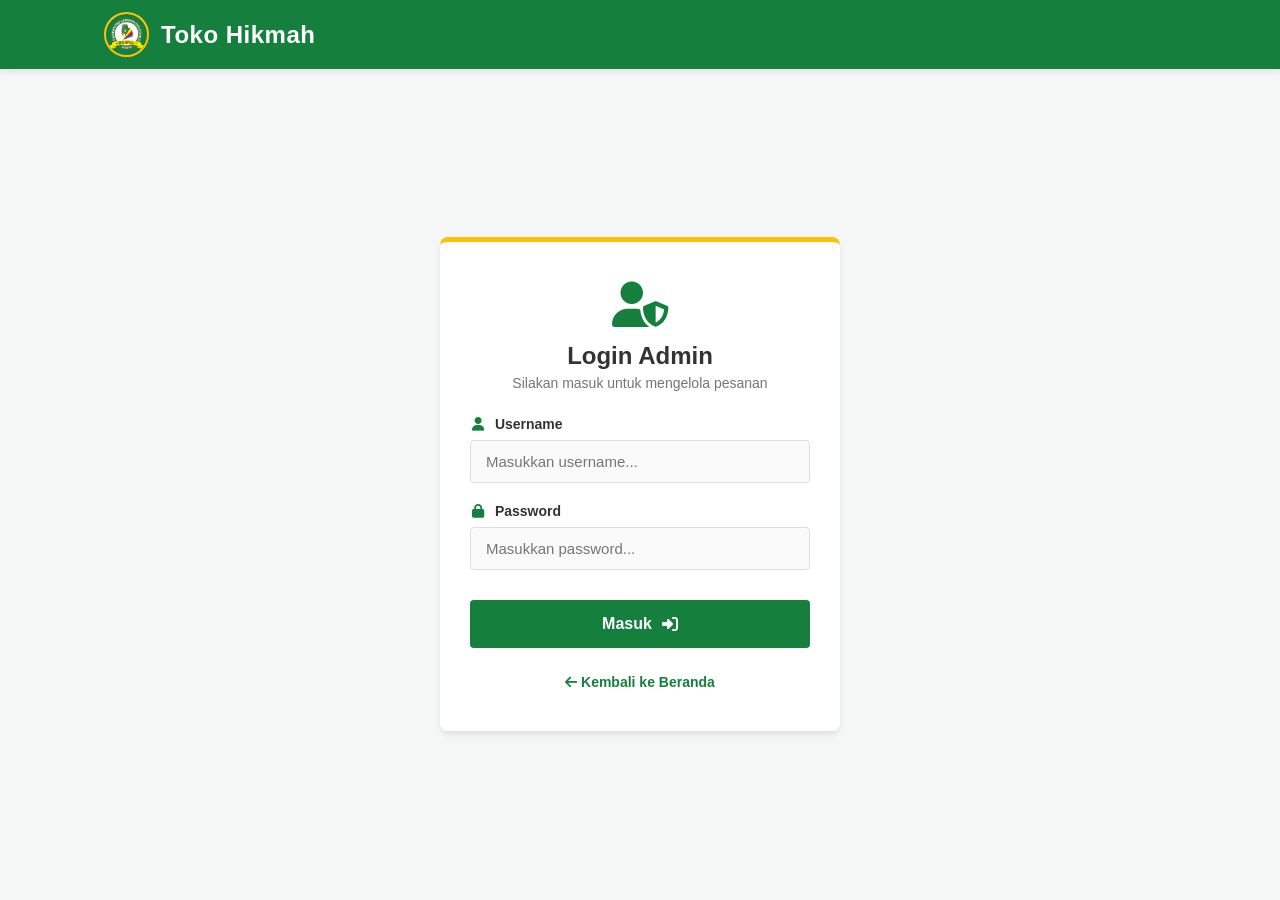
<file: admin.html>
<!DOCTYPE html>
<html lang="id">
<head>
    <meta charset="UTF-8">
    <meta name="viewport" content="width=device-width, initial-scale=1.0">
    <title>Dashboard Admin - Toko Hikmah</title>

    <link rel="stylesheet" href="css/style.css">
    <link rel="stylesheet" href="https://cdnjs.cloudflare.com/ajax/libs/font-awesome/6.5.1/css/all.min.css">
    <style>
        /* Tambahan CSS khusus untuk thumbnail gambar di tabel */
        .img-thumbnail {
            width: 50px;
            height: 50px;
            object-fit: cover;
            border-radius: 5px;
            border: 1px solid #ddd;
        }
    </style>
</head>
<body>

    <!-- Header Admin -->
    <header class="navbar">
        <div class="nav-container">
            <div class="logo">
                <a href="#" class="logo-link" onclick="kembaliKeMenu()">
                    <img src="images/logo.png" alt="Logo" class="nav-logo" onerror="this.src='https://images.unsplash.com/photo-1546069901-ba9599a7e63c?q=80&w=150&auto=format&fit=crop'">
                    <h2>Toko Hikmah <span class="checkout-title">| Admin Panel</span></h2>
                </a>
            </div>
            <div class="nav-icons">
                <button class="btn-logout-header" onclick="logout()">
                    <i class="fas fa-sign-out-alt"></i> Logout
                </button>
            </div>
        </div>
    </header>

    <div class="admin-wrapper">
        <!-- Menu Utama (Grid) -->
        <div class="dashboard-grid" id="menu-utama">
            <div class="dash-card" onclick="bukaMenu('kelola-produk')">
                <div class="dash-icon"><i class="fas fa-box-open"></i></div>
                <h3>Kelola Produk</h3>
                <p>Tambah, edit, atau hapus produk</p>
            </div>
            <div class="dash-card" onclick="bukaMenu('pesanan-masuk')">
                <div class="dash-icon"><i class="fas fa-shopping-bag"></i></div>
                <h3>Pesanan Masuk</h3>
                <p>Cek pesanan baru dari pelanggan</p>
            </div>
            <div class="dash-card" onclick="bukaMenu('data-pelanggan')">
                <div class="dash-icon"><i class="fas fa-users"></i></div>
                <h3>Data Pelanggan</h3>
                <p>Informasi kontak pembeli</p>
            </div>
            <div class="dash-card" onclick="bukaMenu('laporan-penjualan')">
                <div class="dash-icon"><i class="fas fa-chart-line"></i></div>
                <h3>Laporan</h3>
                <p>Ringkasan total pendapatan</p>
            </div>
        </div>

        <!-- Section: Kelola Produk -->
        <div id="kelola-produk" class="admin-content">
            <div class="header-section">
                <h2><i class="fas fa-box-open"></i> Kelola Produk</h2>
                <div class="action-buttons">
                    <button class="btn-kembali" onclick="kembaliKeMenu()"><i class="fas fa-arrow-left"></i> Kembali</button>
                    <button class="btn-tambah" onclick="tambahProduk()"><i class="fas fa-plus"></i> Tambah</button>
                </div>
            </div>
            <div class="table-responsive">
                <table class="admin-table">
                    <thead>
                        <tr>
                            <th>Gambar</th>
                            <th>Nama Produk</th>
                            <th>Harga</th>
                            <th>Stok</th>
                            <th>Aksi</th>
                        </tr>
                    </thead>
                    <tbody id="tabelProdukBody">
                        <!-- Data Produk akan di-render di sini -->
                    </tbody>
                </table>
            </div>
        </div>

        <!-- Section: Pesanan Masuk -->
        <div id="pesanan-masuk" class="admin-content">
            <div class="header-section">
                <h2><i class="fas fa-shopping-bag"></i> Pesanan Masuk</h2>
                <button class="btn-kembali" onclick="kembaliKeMenu()"><i class="fas fa-arrow-left"></i> Kembali</button>
            </div>
            <div class="table-responsive">
                <table class="admin-table">
                    <thead>
                        <tr>
                            <th>Pelanggan</th>
                            <th>Alamat</th>
                            <th>Total Belanja</th>
                            <th>Status</th>
                            <th>Aksi</th>
                        </tr>
                    </thead>
                    <tbody id="tabelPesanan">
                        <!-- Data Pesanan dari LocalStorage -->
                    </tbody>
                </table>
            </div>
        </div>

        <!-- Section: Data Pelanggan -->
        <div id="data-pelanggan" class="admin-content">
            <div class="header-section">
                <h2><i class="fas fa-users"></i> Data Pelanggan</h2>
                <button class="btn-kembali" onclick="kembaliKeMenu()"><i class="fas fa-arrow-left"></i> Kembali</button>
            </div>
            <div class="table-responsive">
                <table class="admin-table">
                    <thead>
                        <tr>
                            <th>Nama Lengkap</th>
                            <th>No. WhatsApp</th>
                            <th>Alamat Lengkap</th>
                        </tr>
                    </thead>
                    <tbody id="tabelPelanggan">
                        <!-- Data Pelanggan dari LocalStorage -->
                    </tbody>
                </table>
            </div>
        </div>

        <!-- Section: Laporan Penjualan -->
        <div id="laporan-penjualan" class="admin-content">
            <div class="header-section">
                <h2><i class="fas fa-chart-line"></i> Laporan Penjualan</h2>
                <button class="btn-kembali" onclick="kembaliKeMenu()"><i class="fas fa-arrow-left"></i> Kembali</button>
            </div>
            <div class="revenue-box">
                <div class="revenue-icon"><i class="fas fa-wallet"></i></div>
                <div class="revenue-info">
                    <h3>Total Pendapatan Terakhir</h3>
                    <h2 id="totalPendapatan">Rp 0</h2>
                </div>
            </div>
            <p class="text-muted text-center"><i class="fas fa-info-circle"></i> Data ini adalah simulasi dari pesanan terakhir di perangkat ini.</p>
        </div>

        <!-- Modal Popup untuk Tambah/Edit Produk -->
        <div id="modalProduk" class="modal">
            <div class="modal-content">
                <div class="modal-header">
                    <h3 id="modalTitle">Tambah Produk</h3>
                    <span class="close-modal" onclick="tutupModal()">&times;</span>
                </div>
                <form id="formProduk">
                    <input type="hidden" id="produkId">
                    
                    <!-- Form Input Gambar Baru -->
                    <div class="form-group">
                        <label>Gambar Produk</label>
                        <input type="file" id="gambarProduk" accept="image/*" style="background: none; border: none; padding: 0;">
                        <!-- Hidden input untuk menyimpan format Base64 dari gambar -->
                        <input type="hidden" id="gambarBase64">
                        
                        <!-- Tempat Preview Gambar -->
                        <div id="previewContainer" style="margin-top: 10px; display: none; text-align: center;">
                            <img id="previewGambar" src="" alt="Preview" style="max-width: 100%; max-height: 150px; border-radius: 8px; border: 1px solid #ddd;">
                        </div>
                    </div>

                    <div class="form-group">
                        <label>Nama Produk</label>
                        <input type="text" id="namaProduk" placeholder="Contoh: Bolu Cukke" required>
                    </div>
                    <div class="form-group">
                        <label>Harga (Rp)</label>
                        <input type="number" id="hargaProduk" placeholder="Contoh: 13000" required>
                    </div>
                    <div class="form-group">
                        <label>Stok</label>
                        <select id="stokProduk" required>
                            <option value="Tersedia">Tersedia</option>
                            <option value="Habis">Habis</option>
                        </select>
                    </div>
                    <button type="submit" class="btn-pesan" style="margin-top: 10px;">Simpan Produk</button>
                </form>
            </div>
        </div>

    </div>

<script>
    // ==========================================
    // 1. PENGECEKAN LOGIN & LOGOUT
    // ==========================================
    if(localStorage.getItem("adminLogin") !== "true"){
        window.location.href = "login.html";
    }

    function logout(){
        let confirmLogout = confirm("Apakah Anda yakin ingin keluar?");
        if(confirmLogout) {
            localStorage.removeItem("adminLogin");
            window.location.href = "login.html";
        }
    }

    // ==========================================
    // 2. NAVIGASI MENU DASHBOARD (SPA)
    // ==========================================
    function bukaMenu(idMenu) {
        document.getElementById('menu-utama').style.display = 'none';
        
        let contents = document.querySelectorAll('.admin-content');
        contents.forEach(content => {
            content.style.display = 'none';
        });

        let selectedMenu = document.getElementById(idMenu);
        selectedMenu.style.display = 'block';
        selectedMenu.style.animation = 'fadeIn 0.3s ease';

        if (idMenu === 'pesanan-masuk' || idMenu === 'data-pelanggan' || idMenu === 'laporan-penjualan') {
            loadDataDariLocalStorage();
        }
    }

    function kembaliKeMenu() {
        let contents = document.querySelectorAll('.admin-content');
        contents.forEach(content => {
            content.style.display = 'none';
        });
        
        let menuUtama = document.getElementById('menu-utama');
        menuUtama.style.display = 'grid';
        menuUtama.style.animation = 'fadeIn 0.3s ease';
    }

    // ==========================================
    // 3. TARIK DATA PESANAN DARI CHECKOUT
    // ==========================================
    function loadDataDariLocalStorage() {
        let nama = localStorage.getItem("nama");
        let hp = localStorage.getItem("hp");
        let alamat = localStorage.getItem("alamat");
        let keranjang = JSON.parse(localStorage.getItem("keranjang")) || [];
        
        let tbodyPesanan = document.getElementById("tabelPesanan");
        let tbodyPelanggan = document.getElementById("tabelPelanggan");
        let teksPendapatan = document.getElementById("totalPendapatan");

        let totalBelanja = 0;
        keranjang.forEach(item => {
            totalBelanja += item.subtotal;
        });

        if (nama && totalBelanja > 0) {
            tbodyPesanan.innerHTML = `
                <tr>
                    <td><strong>${nama}</strong><br><small class="text-muted"><i class="fab fa-whatsapp"></i> ${hp}</small></td>
                    <td>${alamat}</td>
                    <td class="price-text">Rp ${totalBelanja.toLocaleString('id-ID')}</td>
                    <td><span class="badge badge-yellow">Menunggu</span></td>
                    <td>
                        <button class="btn-aksi btn-acc" title="Terima Pesanan"><i class="fas fa-check"></i></button>
                    </td>
                </tr>
            `;

            tbodyPelanggan.innerHTML = `
                <tr>
                    <td><strong>${nama}</strong></td>
                    <td>${hp}</td>
                    <td>${alamat}</td>
                </tr>
            `;

            teksPendapatan.innerHTML = "Rp " + totalBelanja.toLocaleString('id-ID');
        } else {
            let emptyRow = `<tr><td colspan="5" class="text-center empty-cart" style="padding: 30px;"><i class="fas fa-folder-open" style="font-size:30px; color:#ccc; margin-bottom:10px; display:block;"></i>Belum ada pesanan saat ini.</td></tr>`;
            tbodyPesanan.innerHTML = emptyRow;
            
            let emptyRowPelanggan = `<tr><td colspan="3" class="text-center empty-cart" style="padding: 30px;">Belum ada data pelanggan saat ini.</td></tr>`;
            tbodyPelanggan.innerHTML = emptyRowPelanggan;
            
            teksPendapatan.innerHTML = "Rp 0";
        }
    }

    // ==========================================
    // 4. KELOLA PRODUK (CRUD) + GAMBAR
    // ==========================================
    
    // Data dummy default dengan referensi folder lokal agar gambar muncul saat pertama kali dibuka
    let produkList = JSON.parse(localStorage.getItem("produkList")) || [
        { id: 1, nama: "Bolu Cukke", harga: 13000, stok: "Tersedia", gambar: "images/bolu cukke.jpg" },
        { id: 2, nama: "Bolu Susu", harga: 13000, stok: "Tersedia", gambar: "images/bolu susu.jpeg" },
        { id: 3, nama: "Cucuru", harga: 10000, stok: "Tersedia", gambar: "images/Cucuru.jpg" },
        { id: 4, nama: "Baje Canggoreng", harga: 10000, stok: "Tersedia", gambar: "images/baje canggoreng.jpg" }
    ];

    const tbodyProduk = document.getElementById("tabelProdukBody");
    const modalProduk = document.getElementById("modalProduk");

    // READ (Tampilkan Data ke Tabel)
    function renderProduk() {
        tbodyProduk.innerHTML = ""; 
        
        if (produkList.length === 0) {
            tbodyProduk.innerHTML = `<tr><td colspan="5" class="text-center text-muted" style="padding: 20px;">Belum ada produk. Silakan tambah produk.</td></tr>`;
            return;
        }

        produkList.forEach(item => {
            let badgeClass = item.stok === "Tersedia" ? "badge-green" : "badge-yellow";
            // Jika gambar kosong, tampilkan placeholder bawaan
            let imgSrc = item.gambar ? item.gambar : "https://images.unsplash.com/photo-1546069901-ba9599a7e63c?q=80&w=150&auto=format&fit=crop";

            tbodyProduk.innerHTML += `
                <tr>
                    <td><img src="${imgSrc}" class="img-thumbnail" alt="Gambar ${item.nama}"></td>
                    <td><strong>${item.nama}</strong></td>
                    <td>Rp ${parseInt(item.harga).toLocaleString('id-ID')}</td>
                    <td><span class="badge ${badgeClass}">${item.stok}</span></td>
                    <td>
                        <button class="btn-aksi edit" onclick="editProduk(${item.id})" title="Edit Produk"><i class="fas fa-edit"></i></button>
                        <button class="btn-aksi hapus" onclick="hapusProduk(${item.id})" title="Hapus Produk"><i class="fas fa-trash"></i></button>
                    </td>
                </tr>
            `;
        });
    }

    renderProduk(); // Panggil saat halaman pertama kali diload

    // Event Listener untuk Upload Gambar & Preview
    document.getElementById("gambarProduk").addEventListener("change", function(event) {
        const file = event.target.files[0];
        if (file) {
            const reader = new FileReader();
            reader.onload = function(e) {
                // Konversi gambar ke teks Base64 lalu simpan ke input hidden
                document.getElementById("gambarBase64").value = e.target.result;
                
                // Tampilkan Preview
                document.getElementById("previewGambar").src = e.target.result;
                document.getElementById("previewContainer").style.display = "block";
            };
            reader.readAsDataURL(file);
        }
    });

    // Tampilkan Modal TAMBAH
    function tambahProduk() {
        document.getElementById("modalTitle").innerText = "Tambah Produk Baru";
        document.getElementById("formProduk").reset(); 
        document.getElementById("produkId").value = ""; 
        
        // Reset preview gambar
        document.getElementById("gambarBase64").value = "";
        document.getElementById("previewContainer").style.display = "none";
        
        modalProduk.style.display = "flex";
    }

    // Tampilkan Modal EDIT
    function editProduk(id) {
        document.getElementById("modalTitle").innerText = "Edit Produk";
        let produk = produkList.find(p => p.id === id); 
        
        if(produk) {
            document.getElementById("produkId").value = produk.id;
            document.getElementById("namaProduk").value = produk.nama;
            document.getElementById("hargaProduk").value = produk.harga;
            document.getElementById("stokProduk").value = produk.stok;
            
            // Atur gambar jika ada
            if (produk.gambar) {
                document.getElementById("gambarBase64").value = produk.gambar;
                document.getElementById("previewGambar").src = produk.gambar;
                document.getElementById("previewContainer").style.display = "block";
            } else {
                document.getElementById("gambarBase64").value = "";
                document.getElementById("previewContainer").style.display = "none";
            }

            modalProduk.style.display = "flex";
        }
    }

    // Tutup Modal
    function tutupModal() {
        modalProduk.style.display = "none";
    }

    // CREATE & UPDATE (Simpan Data dari Form)
    document.getElementById("formProduk").addEventListener("submit", function(e) {
        e.preventDefault();
        
        let id = document.getElementById("produkId").value;
        let nama = document.getElementById("namaProduk").value;
        let harga = document.getElementById("hargaProduk").value;
        let stok = document.getElementById("stokProduk").value;
        let gambar = document.getElementById("gambarBase64").value; // Ambil string Base64 gambar

        if (id) {
            // Logika Update (Edit)
            let index = produkList.findIndex(p => p.id == id);
            produkList[index] = { 
                id: parseInt(id), 
                nama: nama, 
                harga: harga, 
                stok: stok,
                gambar: gambar // Simpan gambar
            };
        } else {
            // Logika Create (Tambah)
            let newId = produkList.length > 0 ? Math.max(...produkList.map(p => p.id)) + 1 : 1;
            produkList.push({ 
                id: newId, 
                nama: nama, 
                harga: harga, 
                stok: stok,
                gambar: gambar // Simpan gambar
            });
        }

        localStorage.setItem("produkList", JSON.stringify(produkList));
        tutupModal();
        renderProduk();
    });

    // DELETE (Hapus Data)
    function hapusProduk(id) {
        let konfirmasi = confirm("Apakah Anda yakin ingin menghapus produk ini?");
        if (konfirmasi) {
            produkList = produkList.filter(p => p.id !== id);
            localStorage.setItem("produkList", JSON.stringify(produkList));
            renderProduk(); 
        }
    }
</script>

</body>
</html>
</file>
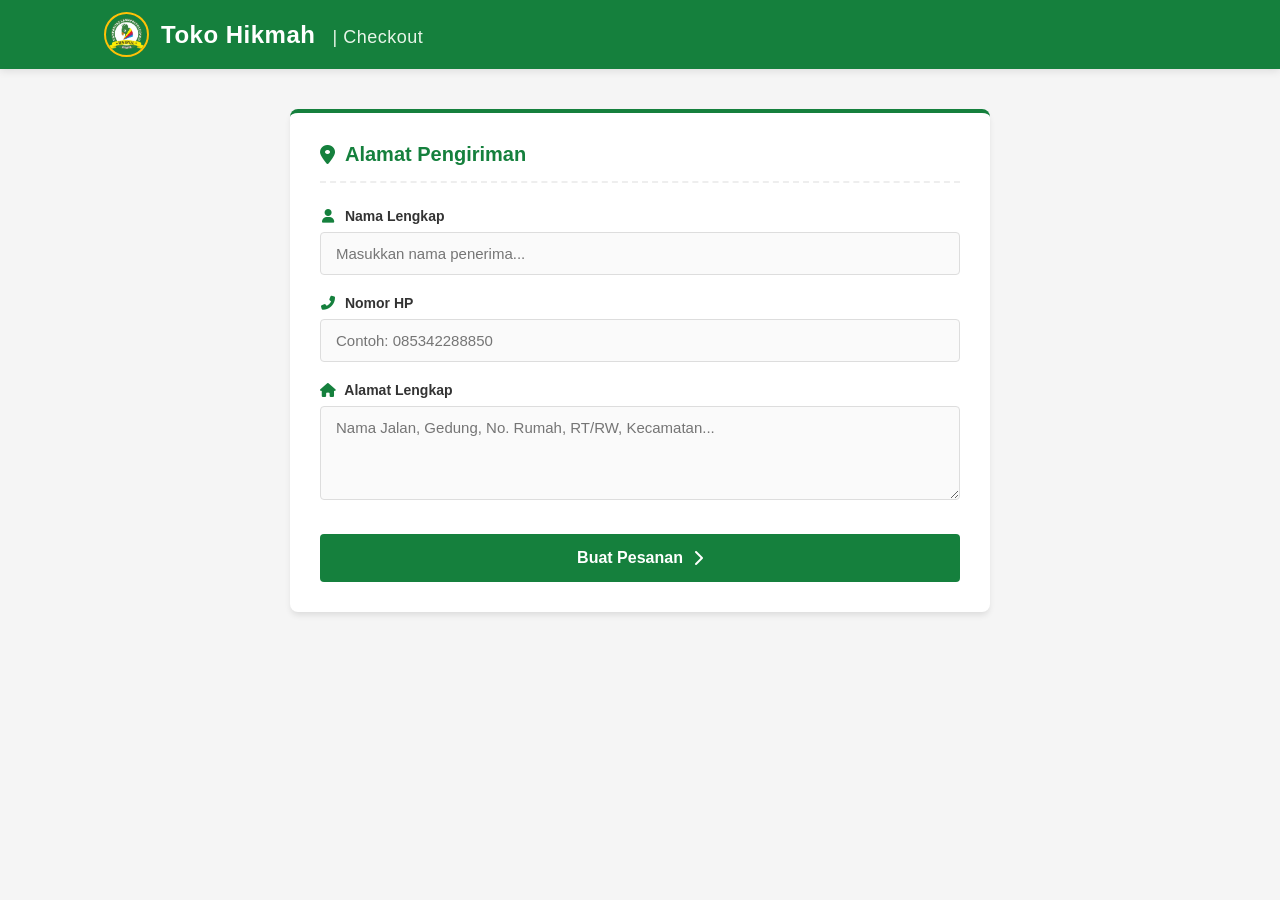
<file: checkout.html>
<!DOCTYPE html>
<html lang="id">
<head>
    <meta charset="UTF-8">
    <meta name="viewport" content="width=device-width, initial-scale=1.0">
    <title>Checkout - Toko Hikmah</title>

    <link rel="stylesheet" href="css/style.css">
    <link rel="stylesheet" href="https://cdnjs.cloudflare.com/ajax/libs/font-awesome/6.5.1/css/all.min.css">
</head>
<body>

    <header class="navbar">
        <div class="nav-container">
            <div class="logo">
                <a href="index.html" class="logo-link">
                    <img src="images/logo.png" alt="Logo Toko Hikmah" class="nav-logo" onerror="this.src='https://images.unsplash.com/photo-1546069901-ba9599a7e63c?q=80&w=150&auto=format&fit=crop'">
                    <h2>Toko Hikmah <span class="checkout-title">| Checkout</span></h2>
                </a>
            </div>
        </div>
    </header>

    <div class="checkout-wrapper">
        <div class="checkout-container">
            <div class="checkout-header">
                <h2><i class="fas fa-map-marker-alt"></i> Alamat Pengiriman</h2>
            </div>
            
            <form id="checkoutForm">
                <div class="form-group">
                    <label><i class="fas fa-user"></i> Nama Lengkap</label>
                    <input type="text" id="nama" placeholder="Masukkan nama penerima..." required>
                </div>

                <div class="form-group">
                    <label><i class="fas fa-phone-alt"></i> Nomor HP</label>
                    <input type="tel" id="hp" placeholder="Contoh: 085342288850" required>
                </div>

                <div class="form-group">
                    <label><i class="fas fa-home"></i> Alamat Lengkap</label>
                    <textarea id="alamat" rows="4" placeholder="Nama Jalan, Gedung, No. Rumah, RT/RW, Kecamatan..." required></textarea>
                </div>

                <button type="submit" class="btn-pesan">
                    Buat Pesanan <i class="fas fa-chevron-right"></i>
                </button>
            </form>
        </div>
    </div>

    <script>
        document.getElementById("checkoutForm").addEventListener("submit", function(e){
            e.preventDefault();

            let nama = document.getElementById("nama").value;
            let hp = document.getElementById("hp").value;
            let alamat = document.getElementById("alamat").value;

            // Simpan data diri ke localStorage
            localStorage.setItem("nama", nama);
            localStorage.setItem("hp", hp);
            localStorage.setItem("alamat", alamat);

            // Arahkan ke halaman struk
            window.location.href="struk.html";
        });
    </script>

</body>
</html>
</file>
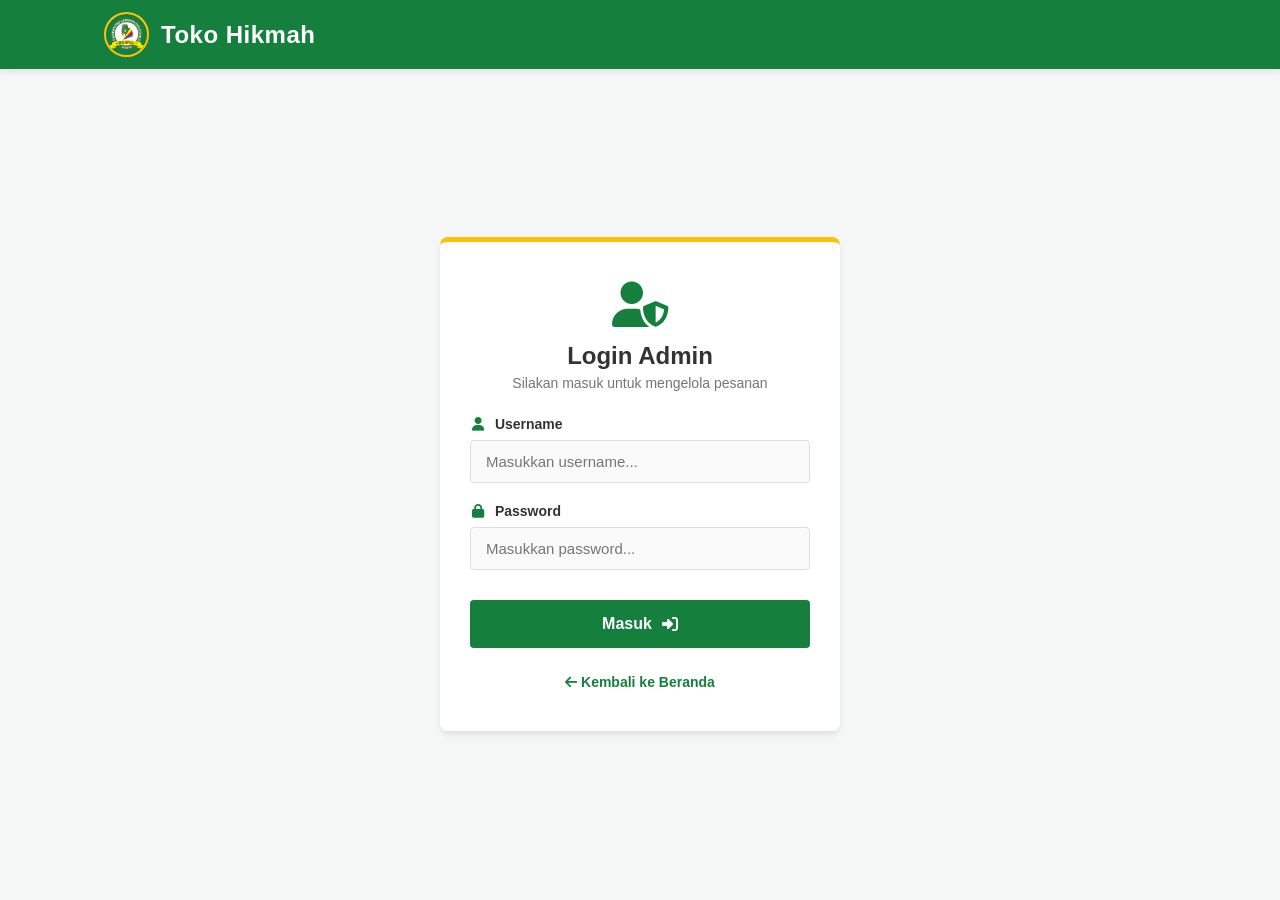
<file: login.html>
<!DOCTYPE html>
<html lang="id">
<head>
    <meta charset="UTF-8">
    <meta name="viewport" content="width=device-width, initial-scale=1.0">
    <title>Login Admin - Toko Hikmah</title>

    <link rel="stylesheet" href="css/style.css">
    <link rel="stylesheet" href="https://cdnjs.cloudflare.com/ajax/libs/font-awesome/6.5.1/css/all.min.css">
</head>
<body>

    <header class="navbar">
        <div class="nav-container">
            <div class="logo">
                <a href="index.html" class="logo-link">
                    <img src="images/logo.png" alt="Logo Toko Hikmah" class="nav-logo" onerror="this.src='https://images.unsplash.com/photo-1546069901-ba9599a7e63c?q=80&w=150&auto=format&fit=crop'">
                    <h2>Toko Hikmah</h2>
                </a>
            </div>
        </div>
    </header>

    <div class="auth-wrapper">
        <div class="auth-container">
            <div class="auth-header">
                <i class="fas fa-user-shield auth-icon"></i>
                <h2>Login Admin</h2>
                <p>Silakan masuk untuk mengelola pesanan</p>
            </div>

            <form id="loginForm">
                <div id="errorMsg" class="error-msg" style="display: none;">
                    <i class="fas fa-exclamation-circle"></i> Username atau Password salah!
                </div>

                <div class="form-group">
                    <label><i class="fas fa-user"></i> Username</label>
                    <input type="text" id="username" placeholder="Masukkan username..." required>
                </div>

                <div class="form-group">
                    <label><i class="fas fa-lock"></i> Password</label>
                    <input type="password" id="password" placeholder="Masukkan password..." required>
                </div>

                <button type="submit" class="btn-pesan">
                    Masuk <i class="fas fa-sign-in-alt"></i>
                </button>
            </form>

            <div class="back-home">
                <a href="index.html"><i class="fas fa-arrow-left"></i> Kembali ke Beranda</a>
            </div>
        </div>
    </div>

<script>
document.getElementById("loginForm").addEventListener("submit", function(e){
    e.preventDefault();

    let username = document.getElementById("username").value;
    let password = document.getElementById("password").value;
    let errorMsg = document.getElementById("errorMsg");

    if(username === "admin" && password === "12345"){
        localStorage.setItem("adminLogin", "true");
        window.location.href = "admin.html";
    } else {
        // Menampilkan pesan error di dalam form
        errorMsg.style.display = "block";
        
        // Menghilangkan pesan error otomatis setelah 3 detik
        setTimeout(() => {
            errorMsg.style.display = "none";
        }, 3000);
    }
});
</script>

</body>
</html>
</file>
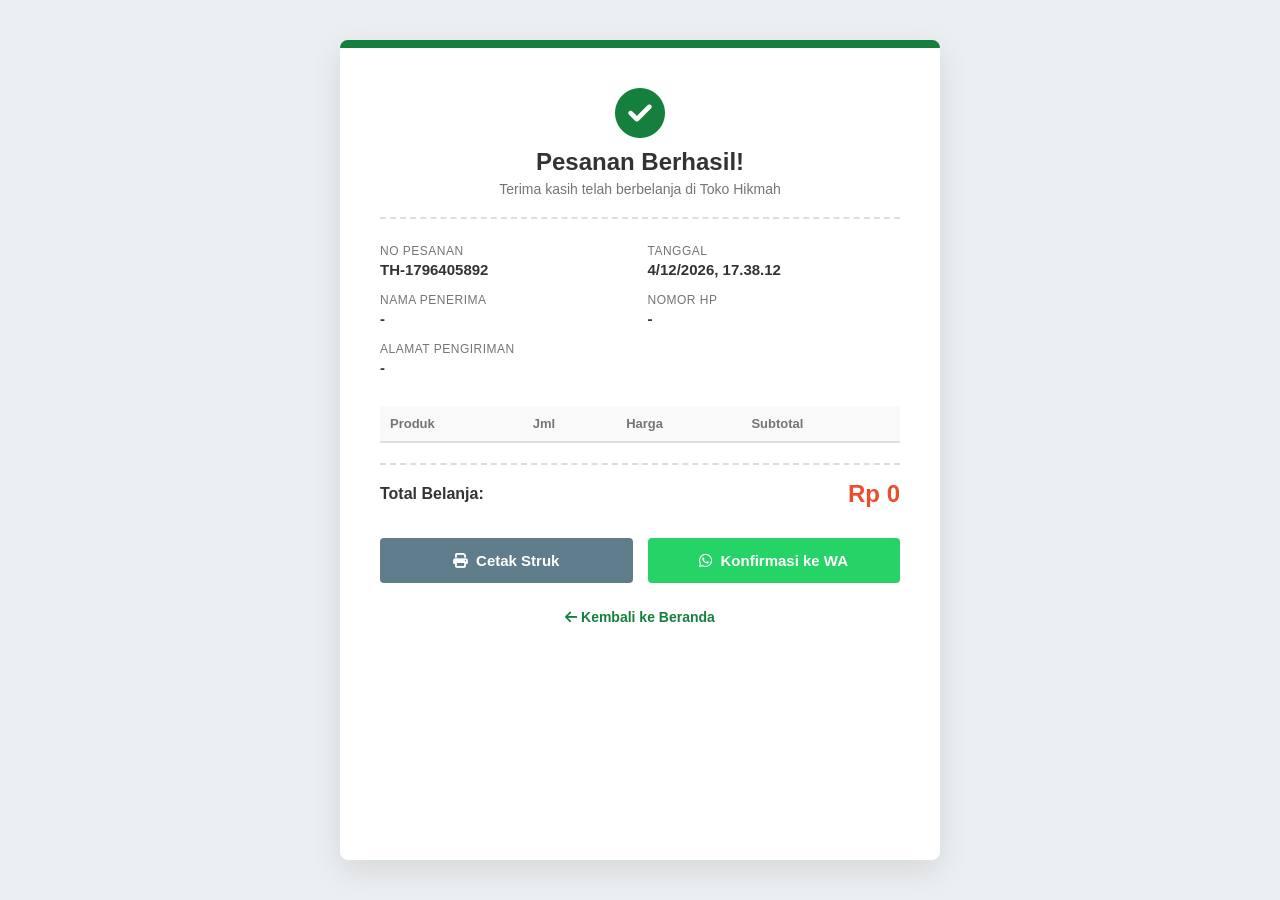
<file: struk.html>
<!DOCTYPE html>
<html lang="id">
<head>
    <meta charset="UTF-8">
    <meta name="viewport" content="width=device-width, initial-scale=1.0">
    <title>Struk Pembelian - Toko Hikmah</title>

    <link rel="stylesheet" href="css/style.css">
    <link rel="stylesheet" href="https://cdnjs.cloudflare.com/ajax/libs/font-awesome/6.5.1/css/all.min.css">
</head>
<body>

    <div class="struk-wrapper">
        <div class="struk-container">
            <div class="struk-header">
                <i class="fas fa-check-circle success-icon"></i>
                <h2>Pesanan Berhasil!</h2>
                <p>Terima kasih telah berbelanja di Toko Hikmah</p>
            </div>

            <div class="struk-info">
                <div class="info-group">
                    <span>No Pesanan</span>
                    <strong id="noPesanan"></strong>
                </div>
                <div class="info-group">
                    <span>Tanggal</span>
                    <strong id="tanggal"></strong>
                </div>
                <div class="info-group">
                    <span>Nama Penerima</span>
                    <strong id="nama"></strong>
                </div>
                <div class="info-group">
                    <span>Nomor HP</span>
                    <strong id="hp"></strong>
                </div>
                <div class="info-group full-width">
                    <span>Alamat Pengiriman</span>
                    <strong id="alamat"></strong>
                </div>
            </div>

            <div class="struk-table">
                <table>
                    <thead>
                        <tr>
                            <th>Produk</th>
                            <th>Jml</th>
                            <th>Harga</th>
                            <th>Subtotal</th>
                        </tr>
                    </thead>
                    <tbody id="isiProduk">
                        </tbody>
                </table>
            </div>

            <div class="struk-total">
                <span>Total Belanja:</span>
                <span id="total" class="total-price">Rp 0</span>
            </div>

            <div class="btn-area">
                <button class="btn btn-cetak" onclick="window.print()">
                    <i class="fas fa-print"></i> Cetak Struk
                </button>

                <button class="btn btn-wa" onclick="kirimWA()">
                    <i class="fab fa-whatsapp"></i> Konfirmasi ke WA
                </button>
            </div>
            
            <div class="back-home">
                <a href="index.html"><i class="fas fa-arrow-left"></i> Kembali ke Beranda</a>
            </div>
        </div>
    </div>

<script>
    // Mengambil data dari localStorage
    let keranjang = JSON.parse(localStorage.getItem("keranjang")) || [];
    let nama = localStorage.getItem("nama") || "-";
    let hp = localStorage.getItem("hp") || "-";
    let alamat = localStorage.getItem("alamat") || "-";

    // Membuat nomor pesanan unik
    let nomorPesanan = "TH-" + Math.floor(Date.now() / 1000); // Format TH-162XXXXXXX

    // Memasukkan data pembeli ke HTML
    document.getElementById("noPesanan").innerText = nomorPesanan;
    document.getElementById("tanggal").innerText = new Date().toLocaleString("id-ID");
    document.getElementById("nama").innerText = nama;
    document.getElementById("hp").innerText = hp;
    document.getElementById("alamat").innerText = alamat;

    let total = 0;
    let tbody = document.getElementById("isiProduk");
    let rincianPesanan = "";

    // Memasukkan data keranjang ke tabel
    keranjang.forEach(item => {
        total += item.subtotal;
        
        tbody.innerHTML += `
        <tr>
            <td>${item.produk}</td>
            <td style="text-align: center;">${item.jumlah}</td>
            <td>Rp ${item.harga.toLocaleString('id-ID')}</td>
            <td style="text-align: right;">Rp ${item.subtotal.toLocaleString('id-ID')}</td>
        </tr>
        `;

        rincianPesanan += `- ${item.produk} (${item.jumlah}x) : Rp ${item.subtotal.toLocaleString('id-ID')}\n`;
    });

    document.getElementById("total").innerText = "Rp " + total.toLocaleString('id-ID');

    // Fungsi Kirim WhatsApp
    function kirimWA(){
        let pesan = `Halo Toko Hikmah,\nSaya ingin mengkonfirmasi pesanan saya.\n\n*DETAIL PEMESAN:*\nNo Pesanan : ${nomorPesanan}\nNama : ${nama}\nNo HP : ${hp}\nAlamat : ${alamat}\n\n*RINCIAN PESANAN:*\n${rincianPesanan}\n*Total Pembayaran : Rp ${total.toLocaleString('id-ID')}*\n\nMohon info selanjutnya untuk pembayaran. Terima kasih!`;
        
        window.open("https://wa.me/6287741790862?text=" + encodeURIComponent(pesan)); // Nomor disesuaikan dengan footer di index.html
    }
</script>

</body>
</html>
</file>
<file: css/style.css>
/* ========================================================
   GLOBAL VARIABLES & RESET
   ======================================================== */
   :root {
    --primary: #15803d;      /* Hijau E-commerce */
    --primary-hover: #166534;
    --accent: #FFC107;       /* Kuning Emas */
    --accent-hover: #FFB300;
    --bg-main: #F5F5F5;      /* Putih abu-abu khas background marketplace */
    --white: #FFFFFF;
    --text-dark: #333333;
    --text-muted: #757575;
    --price-color: #ee4d2d;  /* Aksen oranye/merah untuk harga agar mencolok */
    
    --shadow-sm: 0 1px 2px 0 rgba(0, 0, 0, 0.05);
    --shadow-md: 0 4px 6px -1px rgba(0, 0, 0, 0.1);
    --radius-sm: 4px;
    --radius-md: 8px;
    --transition: all 0.2s ease-in-out;
}

* {
    margin: 0;
    padding: 0;
    box-sizing: border-box;
    font-family: 'Segoe UI', Tahoma, Geneva, Verdana, sans-serif;
}

body {
    background-color: var(--bg-main);
    color: var(--text-dark);
}

/* ========================================================
   HEADER / NAVBAR
   ======================================================== */
.navbar {
    background: var(--primary);
    position: sticky;
    top: 0;
    z-index: 1000;
    box-shadow: 0 2px 8px rgba(0,0,0,0.1);
}

.nav-container {
    display: flex;
    justify-content: space-between;
    align-items: center;
    padding: 12px 5%;
    max-width: 1200px;
    margin: 0 auto;
}

.logo h2 {
    color: var(--white);
    font-weight: 700;
    letter-spacing: 0.5px;
    font-size: 24px;
}

/* Search Bar ala Marketplace */
.search-bar {
    display: flex;
    flex: 0 1 500px;
    background: var(--white);
    border-radius: var(--radius-sm);
    overflow: hidden;
    margin: 0 20px;
}

.search-bar input {
    flex: 1;
    border: none;
    padding: 10px 15px;
    outline: none;
    font-size: 14px;
}

.search-bar button {
    background: var(--accent);
    border: none;
    padding: 0 20px;
    cursor: pointer;
    color: var(--text-dark);
}

.search-bar button:hover {
    background: var(--accent-hover);
}

/* Icons Header */
/* ========================================================
   LOGO & ICONS HEADER
   ======================================================== */
.logo-link {
    display: flex;
    align-items: center;
    gap: 12px; /* Jarak antara logo gambar dan teks */
    text-decoration: none;
}

   .nav-logo {
    height: 45px; /* Sesuaikan ukuran tinggi logo agar pas dengan navbar */
    width: auto;
    object-fit: contain;
    display: block;
    border-radius: 50%; /* Opsional: hapus baris ini jika logo tidak ingin membulat */
    border: 2px solid var(--accent); /* Memberikan aksen kuning di pinggiran logo */
}

.nav-icons {
    display: flex;
    gap: 20px;
    align-items: center;
}

/* Gaya khusus untuk Ikon Keranjang */
.cart-icon {
    color: var(--white);
    font-size: 22px;
    position: relative;
    text-decoration: none;
    margin-right: 10px; /* Memberi jarak antara keranjang dan tombol login */
}

.badge {
    position: absolute;
    top: -8px;
    right: -10px;
    background: var(--accent);
    color: var(--text-dark);
    font-size: 12px;
    font-weight: bold;
    padding: 2px 6px;
    border-radius: 20px;
    border: 2px solid var(--primary);
}

/* Gaya untuk Tombol Login Modern */
.btn-login {
    display: flex;
    align-items: center;
    gap: 8px;
    background-color: var(--white);
    color: var(--primary);
    padding: 8px 18px;
    border-radius: 20px; /* Membuat tombol berbentuk pil (rounded) */
    text-decoration: none;
    font-weight: 700;
    font-size: 14px;
    transition: var(--transition);
    box-shadow: 0 2px 5px rgba(0,0,0,0.1);
}

.btn-login:hover {
    background-color: var(--accent);
    color: var(--text-dark);
    transform: translateY(-2px); /* Efek melayang saat kursor diarahkan */
}

/* ========================================================
   RESPONSIVE HEADER UPDATE
   ======================================================== */
@media (max-width: 768px) {
    .nav-container { 
        flex-wrap: wrap; 
        gap: 15px; 
        justify-content: space-between;
    }
    
    .search-bar { 
        order: 3; 
        flex: 1 1 100%; 
        margin: 0; 
    }
    
    .nav-logo {
        height: 35px;
        width: 35px;
    }
    
    .btn-login {
        padding: 6px 14px;
        font-size: 13px;
    }
}

/* ========================================================
   BANNER HERO
   ======================================================== */
.hero {
    background: linear-gradient(rgba(21, 128, 61, 0.7), rgba(0, 0, 0, 0.6)), url("https://images.unsplash.com/photo-1546069901-ba9599a7e63c?q=80&w=1200&auto=format&fit=crop") center/cover;
    height: 300px;
    display: flex;
    align-items: center;
    justify-content: center;
    text-align: center;
    margin-bottom: 20px;
}

.hero-content h1 {
    color: var(--accent);
    font-size: 42px;
    text-shadow: 2px 2px 4px rgba(0,0,0,0.8);
    margin-bottom: 10px;
}

.hero-content p {
    color: var(--white);
    font-size: 18px;
    text-shadow: 1px 1px 3px rgba(0,0,0,0.8);
}

/* ========================================================
   KATEGORI MENU
   ======================================================== */
.categories {
    max-width: 1200px;
    margin: 0 auto 20px;
    background: var(--white);
    padding: 20px;
    border-radius: var(--radius-sm);
    box-shadow: var(--shadow-sm);
}

.cat-container {
    display: flex;
    justify-content: center;
    gap: 40px;
    flex-wrap: wrap;
}

.cat-item {
    text-align: center;
    cursor: pointer;
    transition: var(--transition);
}

.cat-item:hover {
    transform: translateY(-5px);
}

.icon-box {
    width: 60px;
    height: 60px;
    background: #E8F5E9;
    color: var(--primary);
    border-radius: 50%;
    display: flex;
    align-items: center;
    justify-content: center;
    font-size: 24px;
    margin: 0 auto 10px;
    border: 1px solid #C8E6C9;
}

.cat-item p {
    font-size: 14px;
    color: var(--text-dark);
}

/* ========================================================
   PRODUK GRID ALA SHOPEE
   ======================================================== */
.produk {
    max-width: 1200px;
    margin: 0 auto 40px;
    padding: 0 5%;
}

.section-header {
    display: flex;
    justify-content: space-between;
    align-items: center;
    margin-bottom: 20px;
    background: var(--white);
    padding: 15px 20px;
    border-radius: var(--radius-sm);
    border-left: 5px solid var(--primary);
}

.section-header h2 {
    font-size: 20px;
    color: var(--primary);
}

.lihat-semua {
    color: var(--text-muted);
    text-decoration: none;
    font-size: 14px;
}

.produk-grid {
    display: grid;
    grid-template-columns: repeat(auto-fill, minmax(220px, 1fr));
    gap: 15px;
}

.card {
    background: var(--white);
    border-radius: var(--radius-sm);
    overflow: hidden;
    position: relative;
    box-shadow: var(--shadow-sm);
    transition: var(--transition);
    border: 1px solid #eee;
    display: flex;
    flex-direction: column;
}

.card:hover {
    transform: translateY(-3px);
    box-shadow: var(--shadow-md);
    border-color: var(--primary);
}

.promo-badge {
    position: absolute;
    top: 10px;
    right: 0;
    background: var(--accent);
    color: var(--text-dark);
    font-size: 12px;
    font-weight: bold;
    padding: 4px 10px;
    border-radius: 20px 0 0 20px;
    z-index: 2;
}

.promo-diskon {
    background: var(--price-color);
    color: var(--white);
}

.card img {
    width: 100%;
    height: 220px;
    object-fit: cover;
}

.card-body {
    padding: 15px;
    display: flex;
    flex-direction: column;
    flex-grow: 1;
}

.card h3 {
    font-size: 14px;
    font-weight: 500;
    margin-bottom: 5px;
    line-height: 1.4;
    height: 40px; /* Batasi tinggi teks 2 baris */
    overflow: hidden;
}

.rating {
    font-size: 12px;
    color: var(--accent);
    margin-bottom: 10px;
}

.rating span {
    color: var(--text-muted);
    margin-left: 5px;
}

.price-row {
    display: flex;
    justify-content: space-between;
    align-items: center;
    margin-top: auto;
    margin-bottom: 15px;
}

.price-row h4 {
    color: var(--primary);
    font-size: 18px;
}

.sold {
    font-size: 11px;
    color: var(--text-muted);
}

.add-cart {
    width: 100%;
    padding: 10px;
    background: var(--white);
    color: var(--primary);
    border: 1px solid var(--primary);
    border-radius: var(--radius-sm);
    cursor: pointer;
    font-weight: 600;
    transition: var(--transition);
}

.card:hover .add-cart, .add-cart:hover {
    background: var(--primary);
    color: var(--white);
}

/* ========================================================
   KERANJANG (CART SECTION)
   ======================================================== */
.cart-section {
    max-width: 1200px;
    margin: 0 auto 60px;
    background: var(--white);
    padding: 30px;
    border-radius: var(--radius-sm);
    box-shadow: var(--shadow-sm);
}

.cart-section h2 {
    color: var(--text-dark);
    margin-bottom: 20px;
    font-size: 22px;
    border-bottom: 1px solid #eee;
    padding-bottom: 15px;
}

.table-responsive {
    overflow-x: auto;
}

table {
    width: 100%;
    border-collapse: collapse;
}

table th {
    background: #FAFAFA;
    padding: 15px;
    text-align: left;
    color: var(--text-muted);
    font-size: 14px;
    border-bottom: 2px solid #eee;
}

table td {
    padding: 15px;
    border-bottom: 1px solid #eee;
    vertical-align: middle;
}

.qty-btn {
    padding: 5px 10px;
    background: #eee;
    border: none;
    cursor: pointer;
}
.qty-input {
    width: 40px;
    text-align: center;
    border: 1px solid #ddd;
    padding: 5px;
}

.hapus {
    background: none;
    border: none;
    color: var(--price-color);
    cursor: pointer;
    font-weight: bold;
}

.hapus:hover { text-decoration: underline; }

.empty-cart {
    text-align: center;
    padding: 40px !important;
    color: var(--text-muted);
}

.cart-footer {
    display: flex;
    justify-content: flex-end;
    align-items: center;
    gap: 30px;
    margin-top: 30px;
    padding-top: 20px;
    border-top: 1px solid #eee;
}

#totalBelanja {
    font-size: 18px;
    color: var(--text-dark);
}

#totalBelanja span {
    color: var(--primary);
    font-size: 24px;
    font-weight: bold;
}

#checkoutBtn {
    padding: 12px 35px;
    background: var(--accent);
    color: var(--text-dark);
    border: none;
    border-radius: var(--radius-sm);
    font-size: 16px;
    font-weight: bold;
    cursor: pointer;
}

#checkoutBtn:hover { background: var(--accent-hover); }

/* ========================================================
   TOAST NOTIFICATION
   ======================================================== */
.toast {
    visibility: hidden;
    min-width: 250px;
    background-color: #333;
    color: #fff;
    text-align: center;
    border-radius: 4px;
    padding: 16px;
    position: fixed;
    z-index: 9999;
    left: 50%;
    bottom: 30px;
    transform: translateX(-50%);
    font-size: 15px;
}

.toast.show {
    visibility: visible;
    animation: fadein 0.5s, fadeout 0.5s 2.5s;
}

@keyframes fadein {
    from {bottom: 0; opacity: 0;}
    to {bottom: 30px; opacity: 1;}
}

@keyframes fadeout {
    from {bottom: 30px; opacity: 1;}
    to {bottom: 0; opacity: 0;}
}

/* ========================================================
   FOOTER
   ======================================================== */
footer {
    background: var(--primary);
    color: var(--white);
    padding: 40px 20px;
    text-align: center;
}

.footer-content h2 { margin-bottom: 10px; color: var(--accent); }
.footer-content p { color: #D7CCC8; margin-bottom: 15px; }
.social-links a {
    color: var(--white);
    margin: 0 10px;
    text-decoration: none;
    font-size: 18px;
}

/* ========================================================
   RESPONSIVE
   ======================================================== */
@media (max-width: 768px) {
    .nav-container { flex-wrap: wrap; gap: 15px; }
    .search-bar { order: 3; flex: 1 1 100%; margin: 0; }
    .hero-content h1 { font-size: 32px; }
    .cart-footer { flex-direction: column; align-items: stretch; gap: 15px; text-align: center; }
}

/* ========================================================
   HALAMAN CHECKOUT & FORM
   ======================================================== */
.checkout-title {
    font-weight: 400;
    font-size: 18px;
    margin-left: 10px;
    color: #E8F5E9; /* Hijau sangat terang */
}

.checkout-wrapper {
    padding: 40px 20px;
    display: flex;
    justify-content: center;
}

.checkout-container {
    background: var(--white);
    width: 100%;
    max-width: 700px;
    padding: 30px;
    border-radius: var(--radius-md);
    box-shadow: var(--shadow-md);
    border-top: 4px solid var(--primary); /* Garis aksen hijau di atas form */
}

.checkout-header {
    border-bottom: 2px dashed #eee;
    padding-bottom: 15px;
    margin-bottom: 25px;
}

.checkout-header h2 {
    color: var(--primary);
    font-size: 20px;
    display: flex;
    align-items: center;
    gap: 10px;
}

.form-group {
    margin-bottom: 20px;
}

.form-group label {
    display: block;
    margin-bottom: 8px;
    font-weight: 600;
    color: var(--text-dark);
    font-size: 14px;
}

.form-group label i {
    color: var(--primary);
    margin-right: 5px;
    width: 16px;
    text-align: center;
}

.form-group input, 
.form-group textarea {
    width: 100%;
    padding: 12px 15px;
    border: 1px solid #ddd;
    border-radius: var(--radius-sm);
    font-size: 15px;
    background-color: #FAFAFA;
    transition: var(--transition);
    outline: none;
    font-family: inherit;
}

.form-group input:focus, 
.form-group textarea:focus {
    border-color: var(--primary);
    background-color: var(--white);
    box-shadow: 0 0 0 3px rgba(21, 128, 61, 0.1);
}

.btn-pesan {
    display: block;
    width: 100%;
    margin-top: 30px;
    padding: 15px;
    background: var(--primary);
    color: var(--white);
    border: none;
    border-radius: var(--radius-sm);
    font-size: 16px;
    font-weight: bold;
    cursor: pointer;
    transition: var(--transition);
    display: flex;
    justify-content: center;
    align-items: center;
    gap: 10px;
}

.btn-pesan:hover {
    background: var(--primary-hover);
    transform: translateY(-2px);
    box-shadow: 0 4px 10px rgba(21, 128, 61, 0.3);
}

/* ========================================================
   RESPONSIVE CHECKOUT
   ======================================================== */
@media (max-width: 768px) {
    .checkout-title {
        display: none; /* Sembunyikan tulisan '| Checkout' di layar kecil agar tidak sesak */
    }
    
    .checkout-container {
        padding: 20px;
    }
}

/* ========================================================
   HALAMAN STRUK / DIGITAL RECEIPT
   ======================================================== */
.struk-wrapper {
    padding: 40px 20px;
    display: flex;
    justify-content: center;
    background-color: #ECEFF1; /* Latar belakang lebih gelap agar struk menonjol */
    min-height: 100vh;
}

.struk-container {
    background: var(--white);
    width: 100%;
    max-width: 600px;
    padding: 40px;
    border-radius: var(--radius-md);
    box-shadow: 0 10px 30px rgba(0,0,0,0.1);
    position: relative;
    border-top: 8px solid var(--primary);
}

.struk-header {
    text-align: center;
    border-bottom: 2px dashed #ddd;
    padding-bottom: 20px;
    margin-bottom: 25px;
}

.success-icon {
    font-size: 50px;
    color: var(--primary);
    margin-bottom: 10px;
}

.struk-header h2 {
    color: var(--text-dark);
    font-size: 24px;
    margin-bottom: 5px;
}

.struk-header p {
    color: var(--text-muted);
    font-size: 14px;
}

/* Info Pesanan Grid */
.struk-info {
    display: grid;
    grid-template-columns: 1fr 1fr;
    gap: 15px;
    margin-bottom: 30px;
}

.info-group {
    display: flex;
    flex-direction: column;
}

.info-group.full-width {
    grid-column: span 2;
}

.info-group span {
    font-size: 12px;
    color: var(--text-muted);
    text-transform: uppercase;
    letter-spacing: 0.5px;
    margin-bottom: 3px;
}

.info-group strong {
    font-size: 15px;
    color: var(--text-dark);
}

/* Tabel Struk */
.struk-table table {
    width: 100%;
    border-collapse: collapse;
    margin-bottom: 20px;
}

.struk-table th {
    background: #f9f9f9;
    padding: 10px;
    text-align: left;
    font-size: 13px;
    color: var(--text-muted);
    border-bottom: 2px solid #ddd;
}

.struk-table td {
    padding: 12px 10px;
    font-size: 14px;
    border-bottom: 1px solid #eee;
}

/* Total Pembayaran */
.struk-total {
    display: flex;
    justify-content: space-between;
    align-items: center;
    padding-top: 15px;
    border-top: 2px dashed #ddd;
    margin-bottom: 30px;
}

.struk-total span {
    font-size: 16px;
    font-weight: 600;
}

.struk-total .total-price {
    font-size: 24px;
    color: var(--price-color);
    font-weight: 700;
}

/* Tombol Area Struk */
.struk-container .btn-area {
    display: flex;
    gap: 15px;
    margin-top: 0;
}

.struk-container .btn {
    flex: 1;
    padding: 14px;
    border: none;
    border-radius: var(--radius-sm);
    font-size: 15px;
    font-weight: 600;
    cursor: pointer;
    display: flex;
    align-items: center;
    justify-content: center;
    gap: 8px;
    transition: var(--transition);
    color: var(--white);
}

.btn-cetak { background-color: #607D8B; }
.btn-cetak:hover { background-color: #455A64; }

.btn-wa { background-color: #25D366; }
.btn-wa:hover { background-color: #128C7E; }

.back-home {
    text-align: center;
    margin-top: 25px;
}

.back-home a {
    color: var(--primary);
    text-decoration: none;
    font-size: 14px;
    font-weight: 600;
    transition: var(--transition);
}

.back-home a:hover {
    color: var(--primary-hover);
    text-decoration: underline;
}

/* ========================================================
   CSS KHUSUS UNTUK CETAK (PRINT)
   ======================================================== */
@media print {
    body {
        background: #fff;
    }
    .struk-wrapper {
        background: #fff;
        padding: 0;
    }
    .struk-container {
        box-shadow: none;
        border: none;
        padding: 0;
        max-width: 100%;
    }
    /* Sembunyikan tombol aksi saat dicetak */
    .btn-area, .back-home {
        display: none !important;
    }
}

@media (max-width: 600px) {
    .struk-container { padding: 25px 20px; }
    .struk-info { grid-template-columns: 1fr; gap: 10px; }
    .info-group.full-width { grid-column: span 1; }
    .struk-container .btn-area { flex-direction: column; }
}

/* ========================================================
   HALAMAN LOGIN (AUTHENTICATION)
   ======================================================== */
.auth-wrapper {
    padding: 40px 20px;
    display: flex;
    justify-content: center;
    align-items: center;
    min-height: calc(100vh - 70px); /* Memanfaatkan seluruh tinggi layar dikurangi header */
    background-color: #f4f7f6; /* Warna latar sedikit abu agar kotak login menonjol */
}

.auth-container {
    background: var(--white);
    width: 100%;
    max-width: 400px;
    padding: 40px 30px;
    border-radius: var(--radius-md);
    box-shadow: var(--shadow-md);
    border-top: 5px solid var(--accent); /* Menggunakan garis atas kuning untuk pembeda dengan checkout */
}

.auth-header {
    text-align: center;
    margin-bottom: 25px;
}

.auth-icon {
    font-size: 45px;
    color: var(--primary);
    margin-bottom: 15px;
}

.auth-header h2 {
    color: var(--text-dark);
    font-size: 24px;
    margin-bottom: 5px;
}

.auth-header p {
    color: var(--text-muted);
    font-size: 14px;
}

/* Pesan Error Login Custom */
.error-msg {
    background-color: #FFEBEE;
    color: #C62828;
    padding: 12px 15px;
    border-radius: var(--radius-sm);
    font-size: 14px;
    margin-bottom: 20px;
    border-left: 4px solid #C62828;
    animation: fadeIn 0.3s ease;
}

.error-msg i {
    margin-right: 5px;
}

/* Animasi Muncul Halus */
@keyframes fadeIn {
    from { opacity: 0; transform: translateY(-5px); }
    to { opacity: 1; transform: translateY(0); }
}

.auth-container .back-home {
    margin-top: 25px;
}

/* ========================================================
   HALAMAN DASHBOARD ADMIN
   ======================================================== */
.admin-wrapper {
    max-width: 1200px;
    margin: 40px auto;
    padding: 0 5%;
    min-height: 70vh;
}

/* Tombol Logout di Header */
.btn-logout-header {
    background-color: #E53935;
    color: var(--white);
    border: none;
    padding: 8px 15px;
    border-radius: 20px;
    cursor: pointer;
    font-weight: 600;
    font-size: 14px;
    transition: var(--transition);
    display: flex;
    align-items: center;
    gap: 8px;
}
.btn-logout-header:hover { background-color: #C62828; }

/* Grid Dashboard Menu */
.dashboard-grid {
    display: grid;
    grid-template-columns: repeat(auto-fit, minmax(250px, 1fr));
    gap: 20px;
}

.dash-card {
    background: var(--white);
    padding: 30px 20px;
    border-radius: var(--radius-md);
    box-shadow: var(--shadow-sm);
    text-align: center;
    cursor: pointer;
    transition: var(--transition);
    border-bottom: 4px solid transparent;
}

.dash-card:hover {
    transform: translateY(-5px);
    box-shadow: var(--shadow-md);
    border-bottom: 4px solid var(--accent);
}

.dash-icon {
    font-size: 40px;
    color: var(--primary);
    margin-bottom: 15px;
}

.dash-card h3 {
    color: var(--text-dark);
    margin-bottom: 8px;
    font-size: 18px;
}

.dash-card p {
    color: var(--text-muted);
    font-size: 13px;
}

/* Section Konten Admin */
.admin-content {
    display: none; /* Sembunyikan secara default */
    background: var(--white);
    padding: 30px;
    border-radius: var(--radius-md);
    box-shadow: var(--shadow-sm);
}

.header-section {
    display: flex;
    justify-content: space-between;
    align-items: center;
    margin-bottom: 25px;
    border-bottom: 2px solid #eee;
    padding-bottom: 15px;
}

.header-section h2 {
    color: var(--primary);
    font-size: 22px;
    display: flex;
    align-items: center;
    gap: 10px;
}

.action-buttons {
    display: flex;
    gap: 10px;
}

.btn-kembali {
    background: #ECEFF1;
    color: var(--text-dark);
    border: none;
    padding: 8px 16px;
    border-radius: var(--radius-sm);
    cursor: pointer;
    font-weight: 600;
    transition: var(--transition);
}
.btn-kembali:hover { background: #CFD8DC; }

.btn-tambah {
    background: var(--primary);
    color: var(--white);
    border: none;
    padding: 8px 16px;
    border-radius: var(--radius-sm);
    cursor: pointer;
    font-weight: 600;
    transition: var(--transition);
}
.btn-tambah:hover { background: var(--primary-hover); }

/* Tabel Admin Khusus */
.admin-table {
    width: 100%;
    border-collapse: collapse;
}

.admin-table th {
    background: #F8F9FA;
    padding: 12px 15px;
    text-align: left;
    font-size: 14px;
    color: var(--text-muted);
    border-bottom: 2px solid #ddd;
}

.admin-table td {
    padding: 15px;
    border-bottom: 1px solid #eee;
    font-size: 14px;
    vertical-align: middle;
}

.price-text {
    font-weight: bold;
    color: var(--primary);
}

/* Badges Status */
.badge {
    padding: 4px 10px;
    border-radius: 20px;
    font-size: 12px;
    font-weight: bold;
}
.badge-green { background: #E8F5E9; color: #2E7D32; border: 1px solid #C8E6C9;}
.badge-yellow { background: #FFF8E1; color: #F57F17; border: 1px solid #FFECB3;}

/* Tombol Aksi di Tabel (Edit/Hapus) */
.btn-aksi {
    border: none;
    padding: 6px 10px;
    border-radius: 4px;
    cursor: pointer;
    color: var(--white);
    margin-right: 5px;
    transition: var(--transition);
}
.btn-aksi.edit { background: #FFC107; color: #000; }
.btn-aksi.edit:hover { background: #FFB300; }
.btn-aksi.hapus { background: #E53935; }
.btn-aksi.hapus:hover { background: #C62828; }
.btn-aksi.btn-acc { background: var(--primary); }
.btn-aksi.btn-acc:hover { background: var(--primary-hover); }

/* Kotak Laporan Penjualan */
.revenue-box {
    background: linear-gradient(135deg, var(--primary), var(--primary-hover));
    color: var(--white);
    padding: 30px;
    border-radius: var(--radius-md);
    display: flex;
    align-items: center;
    gap: 20px;
    margin-bottom: 20px;
    box-shadow: 0 10px 20px rgba(21, 128, 61, 0.2);
}

.revenue-icon {
    font-size: 50px;
    color: var(--accent);
}

.revenue-info h3 { font-size: 16px; margin-bottom: 5px; color: #E8F5E9; }
.revenue-info h2 { font-size: 32px; font-weight: bold; }

.text-center { text-align: center; }
.text-muted { color: var(--text-muted); font-size: 13px; }

@media (max-width: 768px) {
    .header-section { flex-direction: column; align-items: flex-start; gap: 15px; }
    .action-buttons { width: 100%; display: flex; justify-content: space-between; }
    .revenue-box { flex-direction: column; text-align: center; }
}

/* ========================================================
   MODAL POP-UP TAMBAH/EDIT PRODUK
   ======================================================== */
.modal {
    display: none; /* Disembunyikan secara default */
    position: fixed;
    z-index: 2000;
    left: 0;
    top: 0;
    width: 100%;
    height: 100%;
    background-color: rgba(0,0,0,0.5); /* Latar belakang transparan gelap */
    align-items: center;
    justify-content: center;
    animation: fadeIn 0.3s ease;
}

.modal-content {
    background-color: var(--white);
    padding: 25px;
    border-radius: var(--radius-md);
    width: 90%;
    max-width: 450px;
    box-shadow: 0 5px 15px rgba(0,0,0,0.3);
    position: relative;
}

.modal-header {
    display: flex;
    justify-content: space-between;
    align-items: center;
    margin-bottom: 20px;
    border-bottom: 2px solid #eee;
    padding-bottom: 10px;
}

.modal-header h3 {
    color: var(--primary);
}

.close-modal {
    color: #aaa;
    font-size: 28px;
    font-weight: bold;
    cursor: pointer;
    line-height: 1;
}

.close-modal:hover {
    color: var(--text-dark);
}

.form-group select {
    width: 100%;
    padding: 12px 15px;
    border: 1px solid #ddd;
    border-radius: var(--radius-sm);
    font-size: 15px;
    background-color: #FAFAFA;
    outline: none;
}

.form-group select:focus {
    border-color: var(--primary);
    box-shadow: 0 0 0 3px rgba(21, 128, 61, 0.1);
}
</file>
